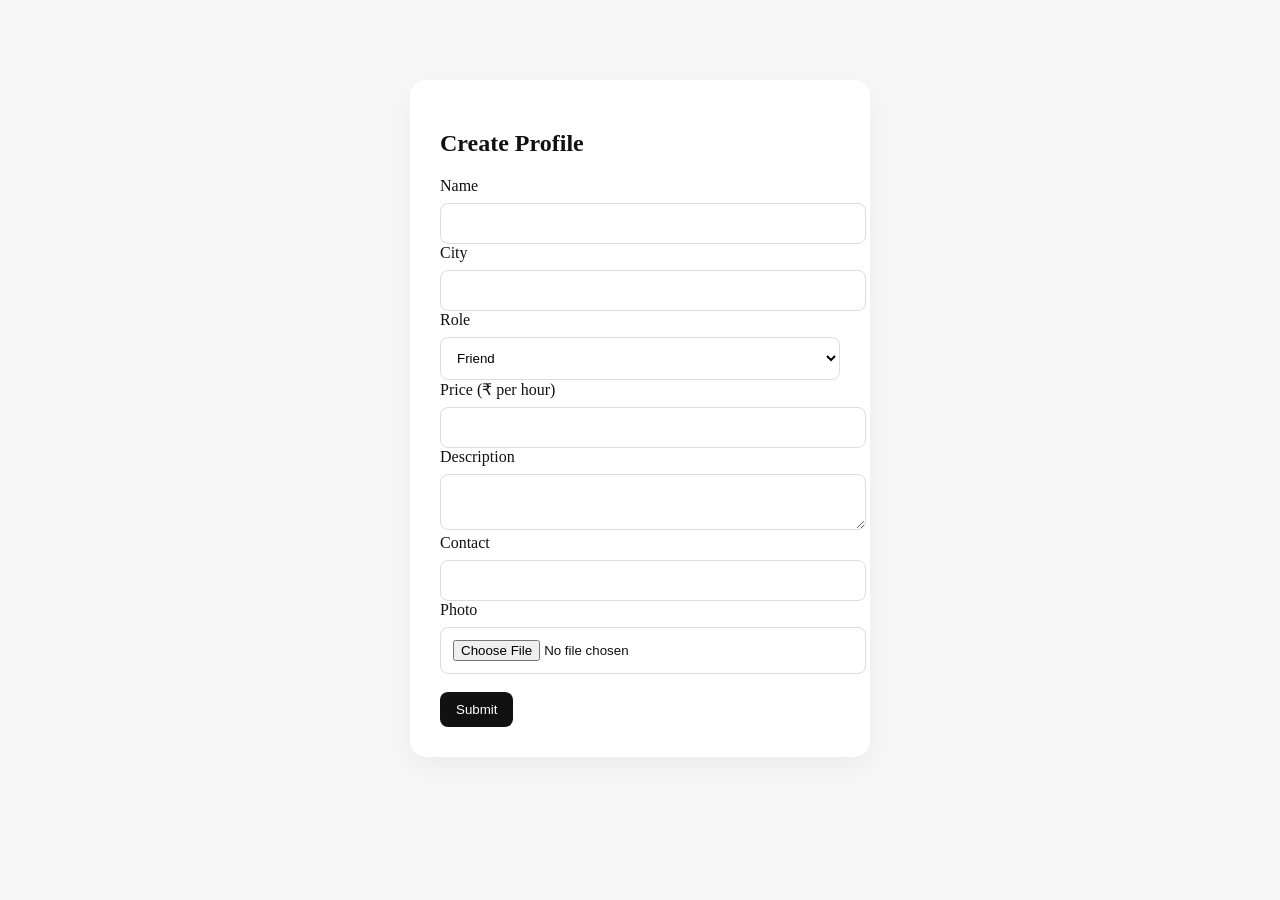
<file: templates/create.html>
<!DOCTYPE html>
<html>
<head>
    <title>Create Profile</title>
    <link rel="stylesheet" href="/static/style.css">
    <meta name="viewport" content="width=device-width, initial-scale=1.0">
</head>
<body>

<div class="form-box">
    <h2>Create Profile</h2>

    <form method="POST" enctype="multipart/form-data">

        <label>Name</label>
        <input name="name" required>

        <label>City</label>
        <input name="city" required>

        <label>Role</label>
        <select name="role" required>
            <option value="Friend">Friend</option>
            <option value="Local Guide Friend">Local Guide Friend</option>
            <option value="Listener">Listener</option>
            <option value="Internet Friend">Internet Friend</option>
        </select>

        <label>Price (₹ per hour)</label>
        <input type="number" name="price" required>

        <label>Description</label>
        <textarea name="description"></textarea>

        <label>Contact</label>
        <input name="contact">

        <!-- IMAGE -->
        <label>Photo</label>
        <input type="file" name="image">

        <br><br>
        <button class="btn">Submit</button>
    </form>

</div>

</body>
</html>
</file>
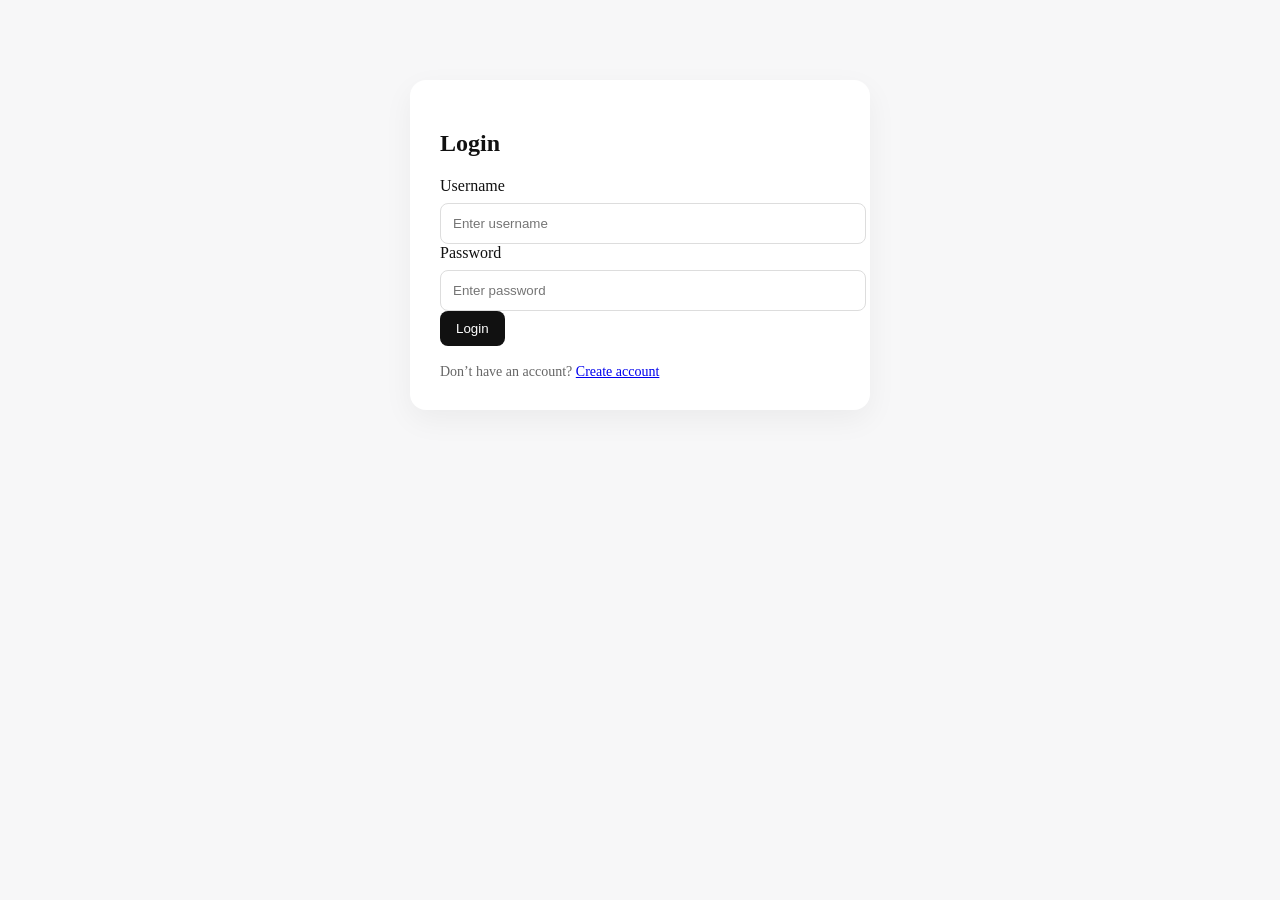
<file: templates/login.html>
<!DOCTYPE html>
<html>
<head>
    <title>Login - CityBuddy</title>
    <link rel="stylesheet" href="/static/style.css">
    <meta name="viewport" content="width=device-width, initial-scale=1.0">
</head>
<body>

<div class="form-box">
    <h2>Login</h2>

    <form method="POST">
        <label>Username</label>
        <input name="username" placeholder="Enter username" required>

        <label>Password</label>
        <input name="password" type="password" placeholder="Enter password" required>

        <br>
        <button class="btn">Login</button>
    </form>

    <br>
    <div class="small">
        Don’t have an account? <a href="/signup">Create account</a>
    </div>
</div>

</body>
</html>
</file>
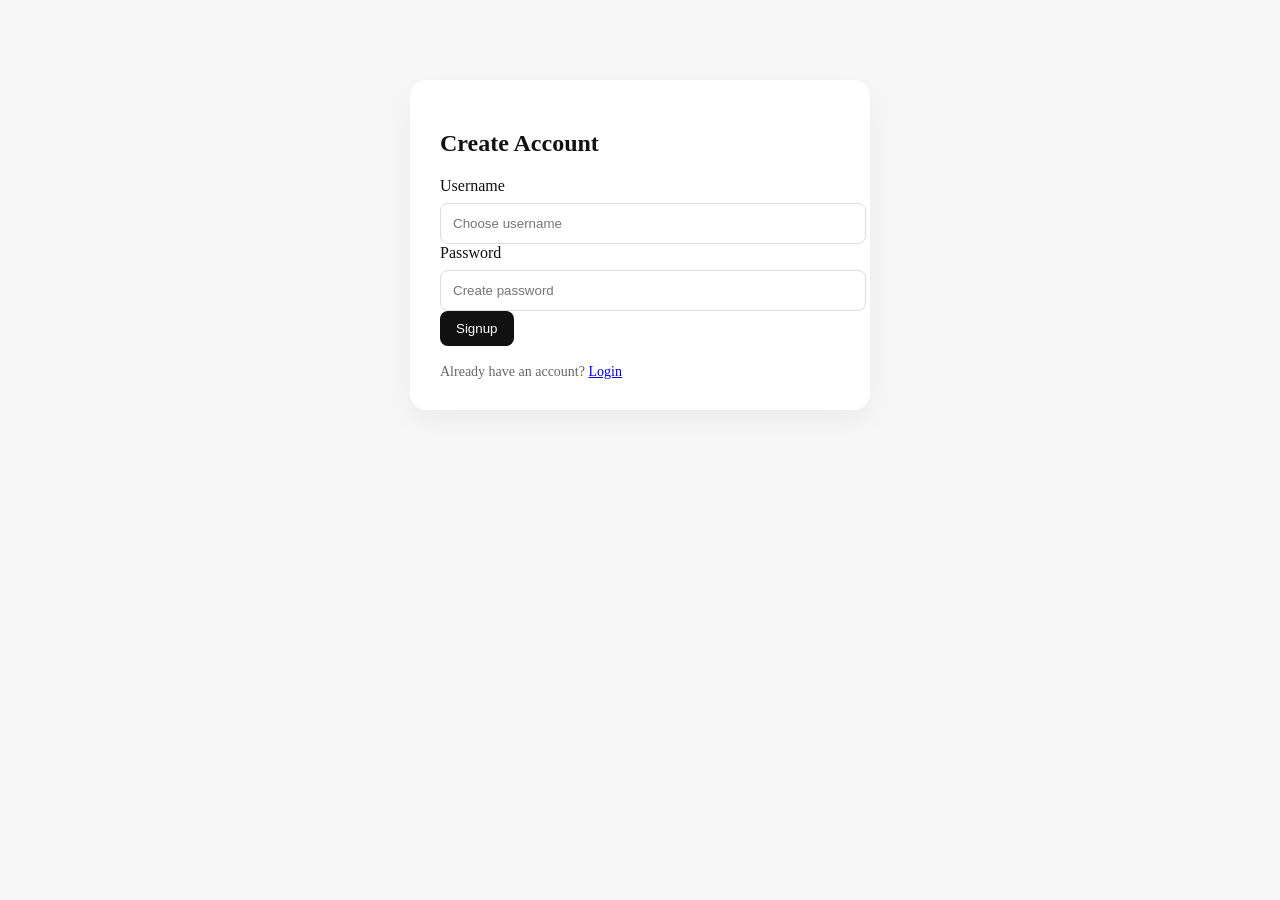
<file: templates/signup.html>
<!DOCTYPE html>
<html>
<head>
    <title>Signup - CityBuddy</title>
    <link rel="stylesheet" href="/static/style.css">
    <meta name="viewport" content="width=device-width, initial-scale=1.0">
</head>
<body>

<div class="form-box">
    <h2>Create Account</h2>

    <form method="POST">
        <label>Username</label>
        <input name="username" placeholder="Choose username" required>

        <label>Password</label>
        <input name="password" type="password" placeholder="Create password" required>

        <br>
        <button class="btn">Signup</button>
    </form>

    <br>
    <div class="small">
        Already have an account? <a href="/login">Login</a>
    </div>
</div>

</body>
</html>
</file>
<file: static/style.css>
/* RESET */
body {
    font-family: -apple-system, BlinkMacSystemFont, "Segoe UI", Roboto;
    background: #f7f7f8;
    margin: 0;
    color: #111;
}

/* CONTAINER */
.container {
    max-width: 1000px;
    margin: auto;
    padding: 20px;
}

.nav {
    display: flex;
    justify-content: space-between;
    padding: 16px 24px;
    background: white;
    border-bottom: 1px solid #eee;
}

.nav a {
    text-decoration: none;
    color: #111;
    font-weight: 500;
}

/* GRID (NEW but subtle) */
.grid {
    display: grid;
    grid-template-columns: repeat(auto-fill, minmax(280px, 1fr));
    gap: 16px;
}

/* CARD (UPGRADED) */
.card {
    background: white;
    border-radius: 14px;
    overflow: hidden;
    box-shadow: 0 2px 8px rgba(0,0,0,0.04);
    transition: all 0.2s ease;
}

.card:hover {
    transform: translateY(-3px);
}

/* IMAGE */
.card img {
    width: 100%;
    height: 160px;
    object-fit: cover;
}

/* CONTENT */
.card-content {
    padding: 16px;
}

/* BUTTON */
.btn {
    background: #111;
    color: white;
    padding: 10px 16px;
    border-radius: 8px;
    text-decoration: none;
    border: none;
    cursor: pointer;
}

.btn:hover {
    opacity: 0.9;
}

/* INPUT */
input, textarea, select {
    width: 100%;
    padding: 12px;
    margin-top: 8px;
    border-radius: 8px;
    border: 1px solid #ddd;
    background: white;
}

/* FORM BOX */
.form-box {
    max-width: 400px;
    margin: 80px auto;
    background: white;
    padding: 30px;
    border-radius: 16px;
    box-shadow: 0 10px 30px rgba(0,0,0,0.05);
}

h2 {
    margin-bottom: 20px;
}

/* FILTER BAR */
.filters {
    display: flex;
    gap: 10px;
    margin-bottom: 20px;
}

/* SMALL TEXT */
.small {
    color: #666;
    font-size: 14px;
}

hr {
    border: none;
    border-top: 1px solid #eee;
    margin: 20px 0;
}

.nav div {
    display: flex;
    gap: 15px;
}

.desc-full {
    white-space: pre-line;   /* keeps line breaks */
    line-height: 1.6;        /* better readability */
    margin-top: 10px;
}
</file>
